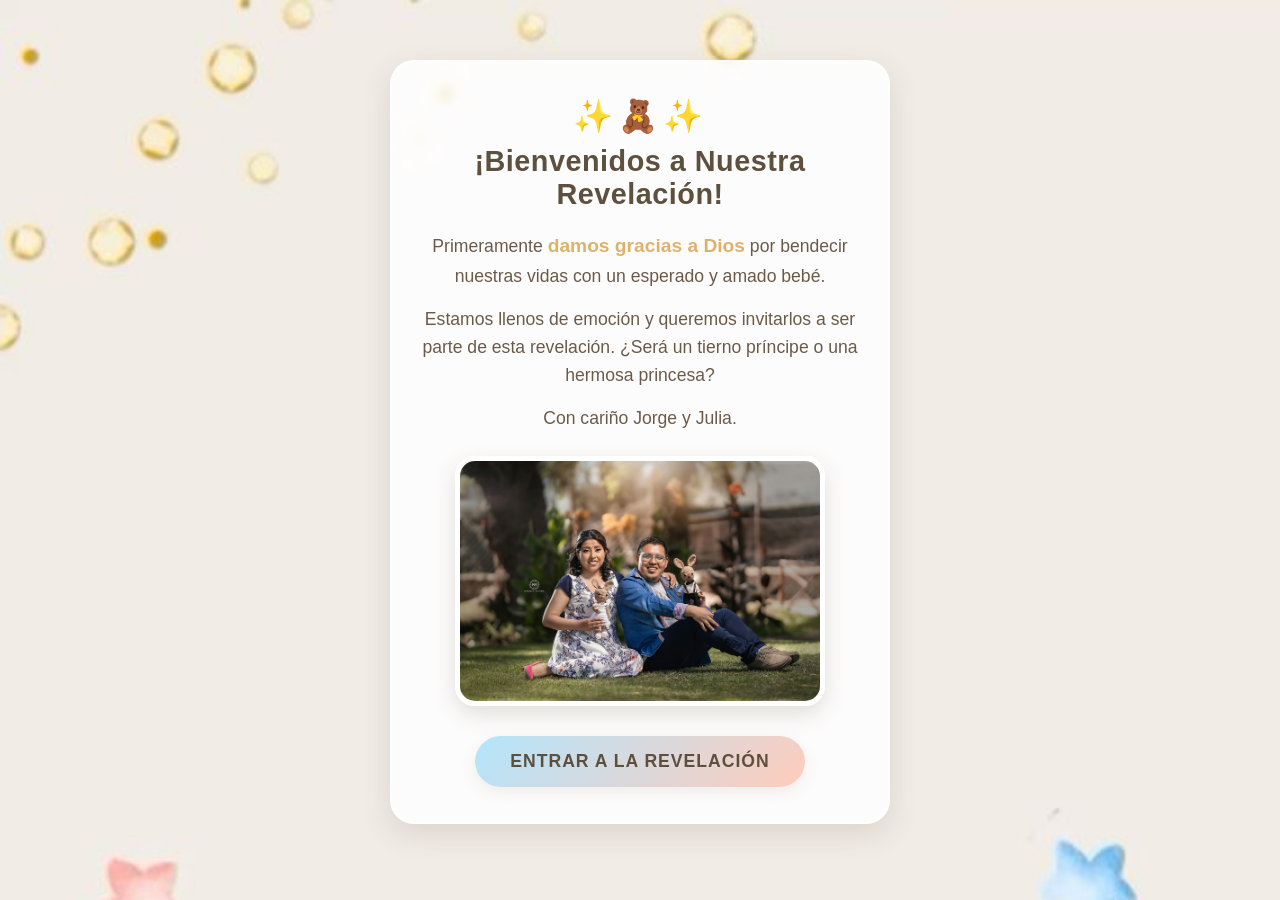
<file: index.html>
<!DOCTYPE html>
<html lang="es">
<head>
    <meta charset="UTF-8">
    <meta name="viewport" content="width=device-width, initial-scale=1.0">
    <title>Bienvenidos - La Gran Revelación</title>
    <style>
        /* Variables de color adaptadas a la paleta de los ositos */
        :root {
            --text-dark: #5e503f; /* Marrón suave para combinar con los ositos */
            --gold-accent: #dfb26c; /* Dorado para resaltar palabras clave */
            --pink-soft: #fbeee9;
            --blue-soft: #e8f1f5;
        }

        /* Configuración de la imagen de fondo */
        body {
            font-family: 'Segoe UI', Tahoma, Geneva, Verdana, sans-serif;
            background-image: url('assets/index_fondo_ositos.jpg'); /* Asegúrate de guardar tu imagen aquí */
            background-size: cover;
            background-position: center top;
            background-repeat: no-repeat;
            background-attachment: fixed;
            margin: 0;
            padding: 20px;
            display: flex;
            align-items: flex-start; /* Alinea el contenido hacia arriba para no tapar los ositos */
            justify-content: center;
            min-height: 100vh;
            box-sizing: border-box;
        }

        /* Contenedor del texto con un sutil efecto translúcido blanco */
        .welcome-card {
            background: rgba(255, 255, 255, 0.85); /* Fondo blanco con transparencia */
            backdrop-filter: blur(5px);
            -webkit-backdrop-filter: blur(5px);
            border: 2px solid rgba(255, 255, 255, 0.5);
            padding: 35px 25px;
            border-radius: 24px;
            box-shadow: 0 10px 30px rgba(94, 80, 63, 0.15);
            max-width: 500px;
            width: 100%;
            text-align: center;
            margin-top: 40px; /* Separación del borde superior */
            box-sizing: border-box;
        }

        .decorations {
            font-size: 2rem;
            margin-bottom: 10px;
            letter-spacing: 5px;
        }

        h1 {
            font-size: 1.8rem;
            color: var(--text-dark);
            margin-top: 0;
            margin-bottom: 20px;
            font-weight: 700;
            letter-spacing: 0.5px;
        }

        /* Estilo para los bloques de texto */
        .message-text {
            font-size: 1.1rem;
            line-height: 1.6;
            color: #6c5a49;
            margin-bottom: 30px;
        }

        .message-text p {
            margin: 15px 0;
        }

        .family-photo {
            display: block;
            width: min(100%, 360px);
            max-height: 360px;
            object-fit: cover;
            margin: 24px auto 6px;
            border: 5px solid rgba(255, 255, 255, 0.9);
            border-radius: 20px;
            box-shadow: 0 8px 22px rgba(94, 80, 63, 0.18);
        }

        .highlight {
            color: var(--gold-accent);
            font-weight: bold;
            font-size: 1.2rem;
        }

        /* Botón estilizado con los colores pastel de los globos */
        .enter-btn {
            display: inline-block;
            background: linear-gradient(135deg, #b3e5fc, #ffccbc); /* Azul y rosa pastel */
            color: var(--text-dark);
            text-decoration: none;
            padding: 15px 35px;
            font-size: 1.1rem;
            font-weight: bold;
            border-radius: 50px;
            box-shadow: 0 5px 15px rgba(94, 80, 63, 0.1);
            transition: all 0.3s ease;
            text-transform: uppercase;
            letter-spacing: 1px;
        }

        .enter-btn:hover {
            transform: translateY(-3px);
            box-shadow: 0 8px 20px rgba(94, 80, 63, 0.2);
        }

        .enter-btn:active {
            transform: translateY(-1px);
        }

        /* Ajustes para pantallas pequeñas (Celulares) */
        @media (max-width: 480px) {
            .welcome-card {
                margin-top: 20px;
                padding: 25px 20px;
            }
            h1 {
                font-size: 1.5rem;
            }
            .message-text {
                font-size: 1rem;
            }
        }
    </style>
</head>
<body>

    <div class="welcome-card">
        <!-- Decoración superior adaptable -->
        <div class="decorations">✨🧸✨</div>
        
        <h1>¡Bienvenidos a Nuestra Revelación!</h1>

        <!-- Texto de agradecimiento a Dios y presentación -->
        <div class="message-text">
            <p>Primeramente <span class="highlight">damos gracias a Dios</span> por bendecir nuestras vidas con un esperado y amado bebé.</p>
            
            <p>Estamos llenos de emoción y queremos invitarlos a ser parte de esta revelación. ¿Será un tierno príncipe o una hermosa princesa?</p>
            
            <p>Con cariño Jorge y Julia.</p>

            <img background-color="transparent"
                class="family-photo"
                src="assets/foto-familia.jpeg"
                alt="Jorge y Julia"
            >
        </div>

        <!-- Enlace hacia la página principal (donde estará el contador) -->
        <a href="principal.html" class="enter-btn">Entrar a la Revelación</a>
    </div>

</body>
</html>
</file>
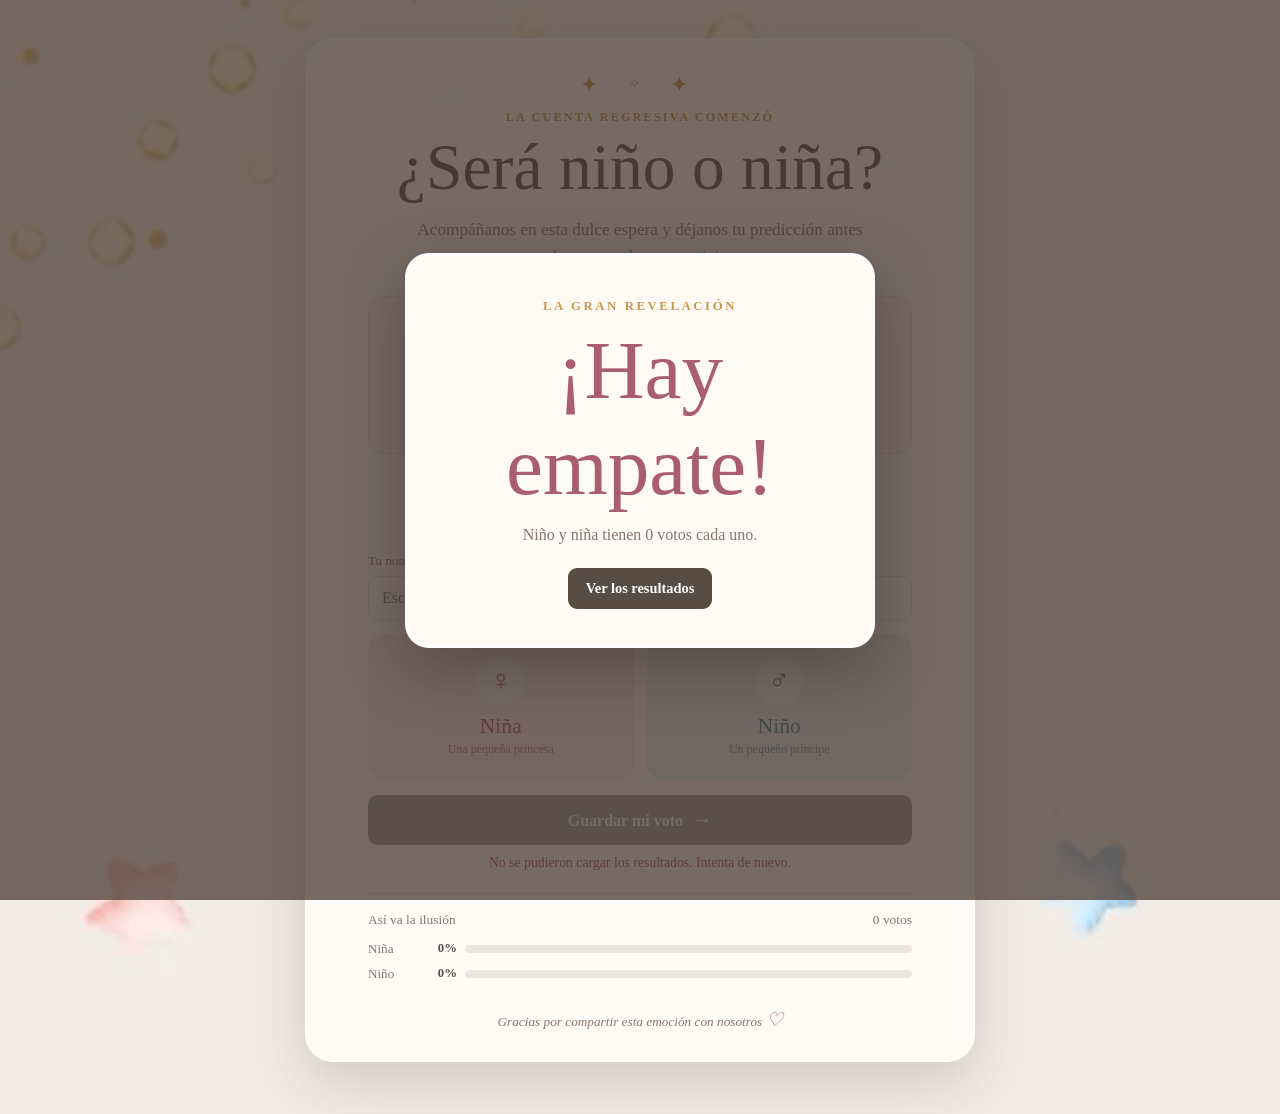
<file: principal.html>
<!DOCTYPE html>
<html lang="es">
<head>
	<meta charset="UTF-8">
	<meta name="viewport" content="width=device-width, initial-scale=1.0">
	<meta name="description" content="Vota si la gran revelación será niño o niña.">
	<title>¿Niño o niña? | La gran revelación</title>
	<link rel="stylesheet" href="css/estilos.css">
</head>
<body>
	<main class="page-shell">
		<section class="reveal-card" aria-labelledby="page-title">
			<div class="top-mark" aria-hidden="true">
				<span>✦</span>
				<span class="tiny-star">✧</span>
				<span>✦</span>
			</div>

			<p class="eyebrow">La cuenta regresiva comenzó</p>
			<h1 id="page-title">¿Será niño o niña?</h1>
			<p class="intro">Acompáñanos en esta dulce espera y déjanos tu predicción antes de conocer la gran noticia.</p>

			<div class="countdown-panel" aria-live="polite">
				<p class="countdown-label">Faltan para la revelación</p>
				<div class="countdown" id="countdown">
					<div class="time-unit"><strong id="days">00</strong><span>días</span></div>
					<div class="time-unit"><strong id="hours">00</strong><span>horas</span></div>
					<div class="time-unit"><strong id="minutes">00</strong><span>minutos</span></div>
					<div class="time-unit"><strong id="seconds">00</strong><span>segundos</span></div>
				</div>
				<p class="event-date">Hoy · 11:35 a. m.</p>
			</div>

			<section class="vote-section" aria-labelledby="vote-title">
				<h2 id="vote-title">Haz tu apuesta</h2>
				<p class="vote-note">Elige una opción y descubre cómo va la votación.</p>

				<form id="vote-form" class="vote-form">
					<label class="name-field" for="voter-name">Tu nombre</label>
					<input class="name-input" id="voter-name" name="voterName" type="text" maxlength="80" autocomplete="name" placeholder="Escribe tu nombre" required>
					<div class="options">
						<label class="vote-option vote-option--pink">
							<input type="radio" name="prediction" value="niña">
							<span class="option-art" aria-hidden="true">♀</span>
							<span class="option-name">Niña</span>
							<span class="option-caption">Una pequeña princesa</span>
						</label>
						<label class="vote-option vote-option--blue">
							<input type="radio" name="prediction" value="niño">
							<span class="option-art" aria-hidden="true">♂</span>
							<span class="option-name">Niño</span>
							<span class="option-caption">Un pequeño príncipe</span>
						</label>
					</div>
					<button class="vote-button" type="submit">Guardar mi voto <span aria-hidden="true">→</span></button>
					<p class="form-message" id="form-message" role="status"></p>
				</form>

				<div class="results" aria-label="Resultados de la votación">
					<div class="result-heading"><span>Así va la ilusión</span><span id="total-votes">0 votos</span></div>
					<div class="result-row">
						<span>Niña</span><strong id="girl-percent">0%</strong>
						<div class="progress-track"><span id="girl-bar" class="progress-bar progress-bar--pink"></span></div>
					</div>
					<div class="result-row">
						<span>Niño</span><strong id="boy-percent">0%</strong>
						<div class="progress-track"><span id="boy-bar" class="progress-bar progress-bar--blue"></span></div>
					</div>
				</div>
			</section>

			<p class="closing-note">Gracias por compartir esta emoción con nosotros <span aria-hidden="true">♡</span></p>
		</section>
	</main>
		<div class="celebration" id="celebration" aria-hidden="true">
			<div class="confetti" id="confetti" aria-hidden="true"></div>
			<div class="celebration-content" role="dialog" aria-labelledby="winner-title">
				<p class="celebration-kicker">La gran revelación</p>
				<h2 id="winner-title">¡Ganó!</h2>
				<p id="winner-subtitle">Gracias por compartir este momento.</p>
				<button class="close-celebration" id="close-celebration" type="button">Ver los resultados</button>
			</div>
		</div>
	<script src="js/contador.js"></script>
	<script src="js/votos.js"></script>
</body>
</html>
</file>
<file: css/estilos.css>
:root {
	--ink: #594c42;
	--muted: #88776b;
	--paper: rgba(255, 252, 247, 0.94);
	--line: #eadfd4;
	--pink: #df9eaa;
	--pink-dark: #a85e70;
	--blue: #88b7c9;
	--blue-dark: #477e94;
	--gold: #c79752;
}

* { box-sizing: border-box; }

body {
	margin: 0;
	min-width: 320px;
	color: var(--ink);
	font-family: Georgia, 'Times New Roman', serif;
	background: #f4e9df url('../assets/index_fondo_ositos.jpg') center top / cover fixed no-repeat;
}

body::before {
	content: '';
	position: fixed;
	inset: 0;
	background: rgba(255, 248, 240, 0.42);
	pointer-events: none;
}

.page-shell {
	position: relative;
	display: flex;
	justify-content: center;
	padding: 38px 18px 52px;
}

.reveal-card {
	width: min(100%, 670px);
	padding: 32px clamp(22px, 6vw, 62px) 30px;
	text-align: center;
	background: var(--paper);
	border: 1px solid rgba(255, 255, 255, 0.9);
	border-radius: 28px;
	box-shadow: 0 22px 55px rgba(95, 71, 53, 0.2);
	backdrop-filter: blur(7px);
}

.top-mark { color: var(--gold); font-size: 1.4rem; letter-spacing: 12px; }
.top-mark .tiny-star { color: var(--pink); font-size: 1rem; vertical-align: 3px; }
.eyebrow { margin: 12px 0 8px; color: var(--gold); font-size: 0.76rem; font-weight: bold; letter-spacing: 0.18em; text-transform: uppercase; }
h1 { margin: 0; color: var(--ink); font-size: clamp(2.3rem, 7vw, 4.1rem); font-weight: normal; line-height: 1.04; }
.intro { max-width: 450px; margin: 16px auto 25px; color: var(--muted); font-size: 1.08rem; line-height: 1.55; }

.countdown-panel { padding: 18px 14px 15px; background: #fbf5ee; border: 1px solid var(--line); border-radius: 18px; }
.countdown-label, .event-date { margin: 0; color: var(--muted); font-size: 0.78rem; letter-spacing: 0.08em; text-transform: uppercase; }
.countdown { display: grid; grid-template-columns: repeat(4, 1fr); gap: 8px; margin: 13px auto 12px; max-width: 490px; }
.time-unit { padding: 7px 2px; border-right: 1px solid var(--line); }
.time-unit:last-child { border-right: 0; }
.time-unit strong { display: block; color: var(--ink); font-size: clamp(1.65rem, 5vw, 2.45rem); font-weight: normal; line-height: 1; }
.time-unit span { display: block; margin-top: 6px; color: var(--muted); font-size: 0.7rem; }
.event-date { color: var(--pink-dark); font-size: 0.72rem; letter-spacing: 0.04em; text-transform: none; }

.vote-section { padding-top: 28px; }
h2 { margin: 0; color: var(--ink); font-size: 1.55rem; font-weight: normal; }
.vote-note { margin: 7px 0 18px; color: var(--muted); font-size: 0.95rem; }
.name-field { display: block; margin-bottom: 7px; color: var(--muted); font-size: 0.82rem; text-align: left; }
.name-input { width: 100%; margin-bottom: 14px; padding: 12px 13px; color: var(--ink); font: 1rem Georgia, 'Times New Roman', serif; background: #fffdfa; border: 1px solid var(--line); border-radius: 9px; outline: none; }
.name-input:focus { border-color: var(--gold); box-shadow: 0 0 0 3px rgba(199, 151, 82, 0.12); }
.options { display: grid; grid-template-columns: 1fr 1fr; gap: 13px; }
.vote-option { position: relative; display: flex; min-height: 145px; cursor: pointer; flex-direction: column; align-items: center; justify-content: center; padding: 18px 10px; border: 2px solid transparent; border-radius: 15px; transition: transform 180ms ease, border-color 180ms ease, box-shadow 180ms ease; }
.vote-option:hover { transform: translateY(-3px); }
.vote-option:has(input:checked) { border-color: currentColor; box-shadow: 0 7px 18px rgba(90, 68, 54, 0.12); }
.vote-option--pink { color: var(--pink-dark); background: #fbe9eb; }
.vote-option--blue { color: var(--blue-dark); background: #e7f2f6; }
.vote-option input { position: absolute; opacity: 0; }
.option-art { display: grid; width: 49px; height: 49px; place-items: center; border-radius: 50%; background: rgba(255, 255, 255, 0.7); font-size: 1.8rem; }
.option-name { margin-top: 9px; font-size: 1.35rem; }
.option-caption { margin-top: 3px; font-size: 0.75rem; opacity: 0.78; }
.vote-button { width: 100%; margin-top: 16px; padding: 14px 20px; color: #fff; font: bold 1rem Georgia, 'Times New Roman', serif; background: var(--ink); border: 0; border-radius: 10px; cursor: pointer; transition: background 180ms ease, transform 180ms ease; }
.vote-button:hover { background: #3e342d; transform: translateY(-2px); }
.vote-button:disabled { cursor: not-allowed; opacity: 0.55; transform: none; }
.vote-button span { margin-left: 6px; font-size: 1.2rem; }
.form-message { min-height: 1.3em; margin: 10px 0 0; color: var(--pink-dark); font-size: 0.86rem; }

.results { margin-top: 20px; padding-top: 18px; border-top: 1px solid var(--line); text-align: left; }
.result-heading { display: flex; justify-content: space-between; margin-bottom: 13px; color: var(--muted); font-size: 0.84rem; }
.result-row { display: grid; grid-template-columns: 43px 38px 1fr; align-items: center; gap: 8px; margin: 9px 0; color: var(--muted); font-size: 0.82rem; }
.result-row strong { color: var(--ink); font-size: 0.8rem; text-align: right; }
.progress-track { height: 8px; overflow: hidden; background: #eee5de; border-radius: 10px; }
.progress-bar { display: block; width: 0; height: 100%; border-radius: inherit; transition: width 500ms ease; }
.progress-bar--pink { background: var(--pink); }
.progress-bar--blue { background: var(--blue); }
.closing-note { margin: 26px 0 0; color: var(--muted); font-size: 0.83rem; font-style: italic; }
.closing-note span { color: var(--pink-dark); font-size: 1.2rem; }

.celebration { position: fixed; z-index: 10; inset: 0; display: grid; place-items: center; padding: 22px; background: rgba(66, 51, 42, 0.72); opacity: 0; pointer-events: none; transition: opacity 450ms ease; }
.celebration.is-visible { opacity: 1; pointer-events: auto; }
.celebration-content { position: relative; z-index: 2; width: min(100%, 470px); padding: 42px 24px 35px; text-align: center; background: #fffaf4; border: 4px solid rgba(255, 255, 255, 0.85); border-radius: 24px; box-shadow: 0 20px 60px rgba(36, 25, 19, 0.35); transform: scale(0.75) rotate(-2deg); }
.celebration.is-visible .celebration-content { animation: winner-pop 700ms cubic-bezier(0.2, 1.4, 0.4, 1) forwards; }
.celebration-kicker { margin: 0 0 8px; color: var(--gold); font-size: 0.8rem; font-weight: bold; letter-spacing: 0.2em; text-transform: uppercase; }
.celebration-content h2 { color: var(--pink-dark); font-size: clamp(2.6rem, 12vw, 5.2rem); }
.celebration-content p:not(.celebration-kicker) { margin: 12px 0 24px; color: var(--muted); font-size: 1rem; }
.close-celebration { padding: 12px 18px; color: #fff; font: bold 0.9rem Georgia, 'Times New Roman', serif; background: var(--ink); border: 0; border-radius: 9px; cursor: pointer; }
.confetti { position: absolute; inset: 0; overflow: hidden; }
.confetti-piece { position: absolute; top: -24px; width: 10px; height: 18px; opacity: 0; animation: confetti-fall 2.8s linear forwards; }
@keyframes winner-pop { 0% { opacity: 0; transform: scale(0.75) rotate(-2deg); } 65% { transform: scale(1.05) rotate(1deg); } 100% { opacity: 1; transform: scale(1) rotate(0); } }
@keyframes confetti-fall { 0% { opacity: 1; transform: translate3d(0, -24px, 0) rotate(0deg); } 100% { opacity: 0; transform: translate3d(var(--drift), 110vh, 0) rotate(720deg); } }

@media (max-width: 470px) {
	.page-shell { padding: 20px 10px 35px; }
	.reveal-card { padding: 25px 15px 25px; border-radius: 22px; }
	.intro { font-size: 1rem; }
	.countdown { gap: 2px; }
	.time-unit strong { font-size: 1.5rem; }
	.time-unit span { font-size: 0.62rem; }
	.options { gap: 8px; }
	.vote-option { min-height: 135px; padding: 13px 4px; }
	.option-name { font-size: 1.15rem; }
	.option-caption { font-size: 0.68rem; }
}
</file>
